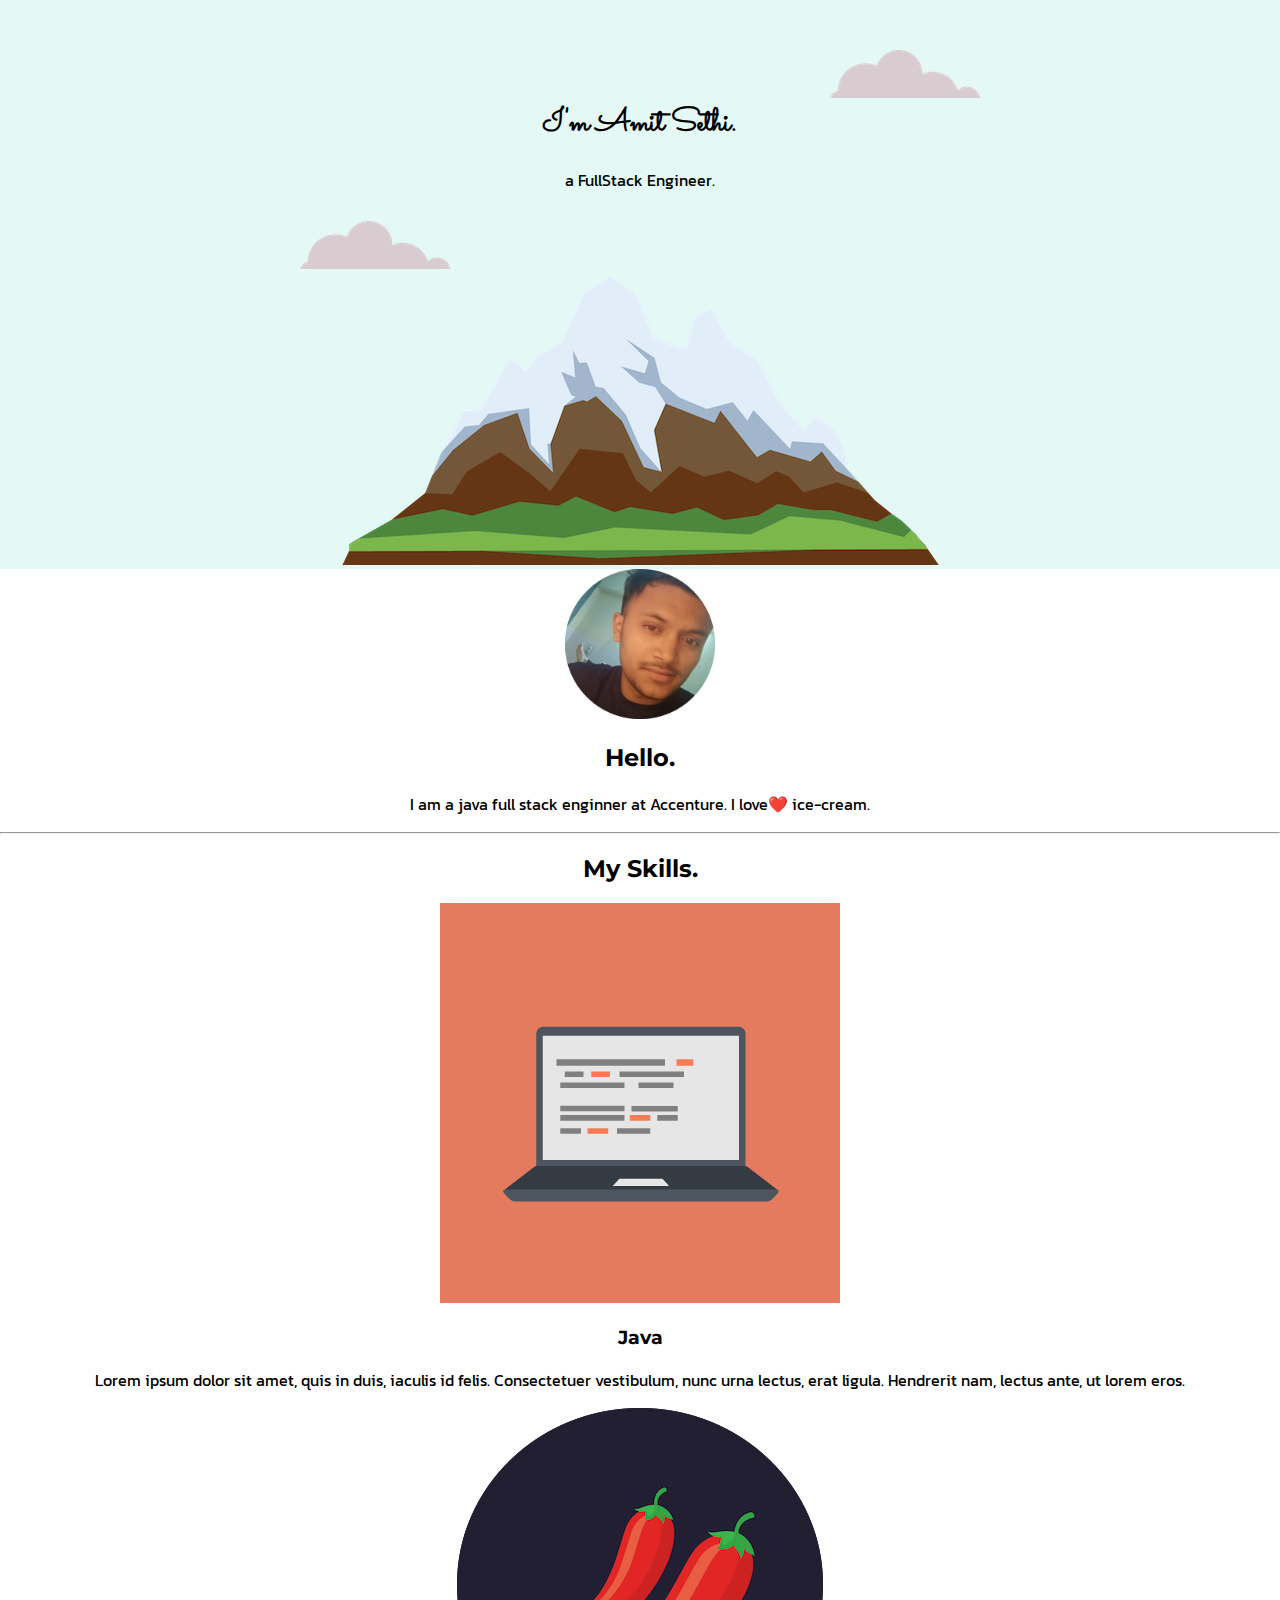
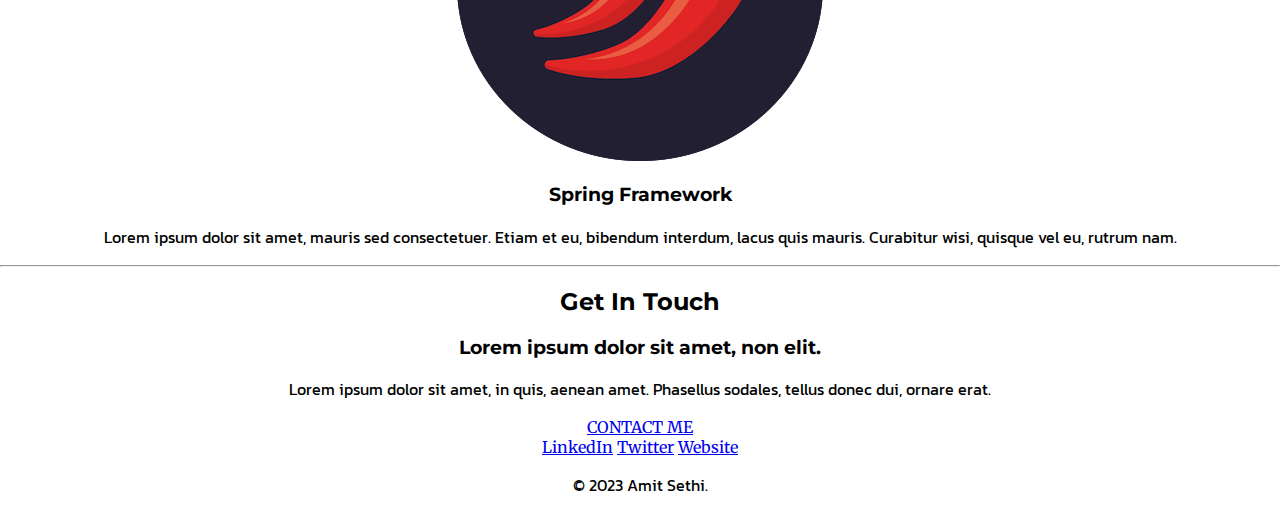
<file: index.html>
<!DOCTYPE html>
<html lang="en">
<head>
    <meta charset="UTF-8">
    <meta http-equiv="X-UA-Compatible" content="IE=edge">
    <meta name="viewport" content="width=device-width, initial-scale=1.0">
    <title>Portfolio Website</title>
    <link rel="stylesheet" href="css/style.css">
    <link rel="icon" href="images/favicon.png">
    
    <link rel="preconnect" href="https://fonts.googleapis.com"><link rel="preconnect" href="https://fonts.gstatic.com" crossorigin><link href="https://fonts.googleapis.com/css2?family=Kanit&family=Merriweather&family=Tiro+Devanagari+Sanskrit&display=swap" rel="stylesheet">
    <link rel="preconnect" href="https://fonts.googleapis.com"><link rel="preconnect" href="https://fonts.gstatic.com" crossorigin><link href="https://fonts.googleapis.com/css2?family=Merriweather&display=swap" rel="stylesheet">
    <link rel="preconnect" href="https://fonts.googleapis.com"><link rel="preconnect" href="https://fonts.gstatic.com" crossorigin><link href="https://fonts.googleapis.com/css2?family=Merriweather&family=Sacramento&display=swap" rel="stylesheet">
    <link rel="preconnect" href="https://fonts.googleapis.com"><link rel="preconnect" href="https://fonts.gstatic.com" crossorigin><link href="https://fonts.googleapis.com/css2?family=Merriweather&family=Montserrat&family=Sacramento&display=swap" rel="stylesheet">



    
</head>
<body>
    <div class="top-container">
        <img class="top-cloud" src="images/cloud.png" alt="cloud">
        <h1>I'm Amit Sethi.</h1>
        <p>a FullStack Engineer.</p>
        <img class="bottom-cloud" src="images/cloud.png" alt="cloud">
        <img src="images/mountain.png" alt="mountain">
    </div>
    <div class="middle-container">
        <div class="profile">
          <img src="images/sethi.png" alt="amit" width="150" height="150">
          <h2>Hello.</h2>
          <p>I am a java full stack enginner at Accenture. I love❤️ ice-cream.</p>
        </div>
        <hr>
        <div class="skills">
          <h2>My Skills.</h2>
          <div class="skill-row">
            <img class="" src="images/computer.png" alt="computer">
            <h3>Java</h3>
            <p>Lorem ipsum dolor sit amet, quis in duis, iaculis id felis. Consectetuer vestibulum, nunc urna lectus, erat ligula. Hendrerit nam, lectus ante, ut lorem eros.</p>
          </div>
          <div class="skill-row">
            <img class="" src="images/chillies.png" alt="chillies">
            <h3>Spring Framework</h3>
            <p>Lorem ipsum dolor sit amet, mauris sed consectetuer. Etiam et eu, bibendum interdum, lacus quis mauris. Curabitur wisi, quisque vel eu, rutrum nam.</p>
          </div>
        </div>
        <hr>
        <div class="contact-me">
          <h2>Get In Touch</h2>
          <h3>Lorem ipsum dolor sit amet, non elit.</h3>
          <p>Lorem ipsum dolor sit amet, in quis, aenean amet. Phasellus sodales, tellus donec dui, ornare erat.</p>
          <a class="btn" href="mailto:amitsethi150@email.com">CONTACT ME</a>
        </div>
      </div>
      
      
      <div class="bottom-container">
        <a class="footer-link" href="https://www.linkedin.com/in/amit-sethi-9778381a0/">LinkedIn</a>
        <a class="footer-link" href="https://twitter.com/">Twitter</a>
        <a class="footer-link" href="https://www.appbrewery.co/">Website</a>
        <p>© 2023 Amit Sethi.</p>
      </div>
      
   

</body>
</html>
</file>
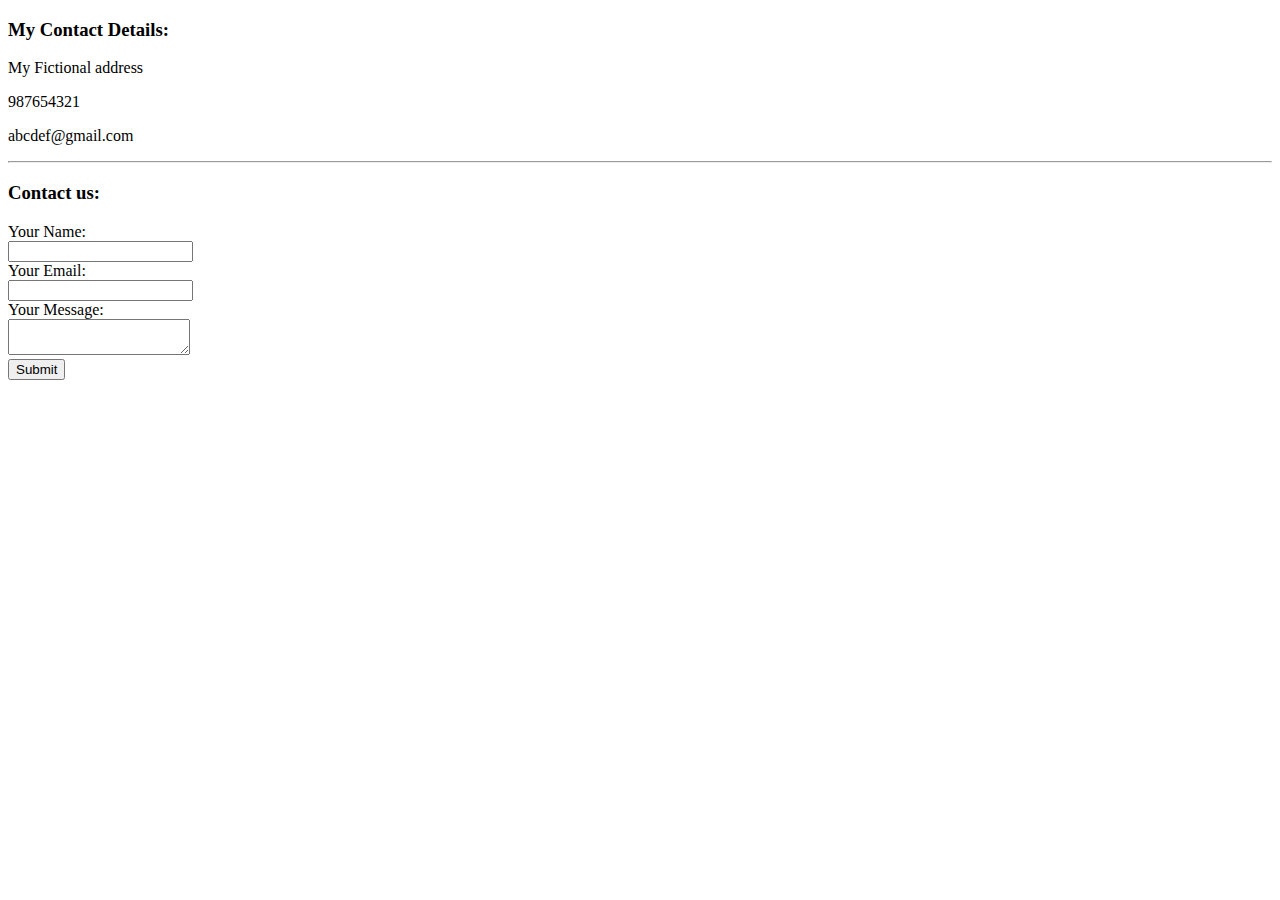
<file: contact.html>
<!DOCTYPE html>
<html lang="en">
<head>
    <meta charset="UTF-8">
    <meta http-equiv="X-UA-Compatible" content="IE=edge">
    <meta name="viewport" content="width=device-width, initial-scale=1.0">
    <title>Contact</title>
</head>
<body>
  <h3>My Contact Details:</h3>
  <p>My Fictional address</p>
  <p>987654321</p>
  <p>abcdef@gmail.com</p>
  <hr>
  <h3>Contact us:</h3>
  <form action="mailto:amitsethi0079@gmail.com" method="post" enctype="text/plain">
    <label>Your Name:</label><br>
    <input type="text" name="yourName" value=""><br>
    <label>Your Email:</label><br>
    <input type="email" name="yourEmail" value=""><br>
    <label>Your Message:</label><br>
   <textarea name="textMessage" row="10" cols="20"></textarea><br>
   <input type="submit" name="">
  </form>
</body>
</html>
</file>
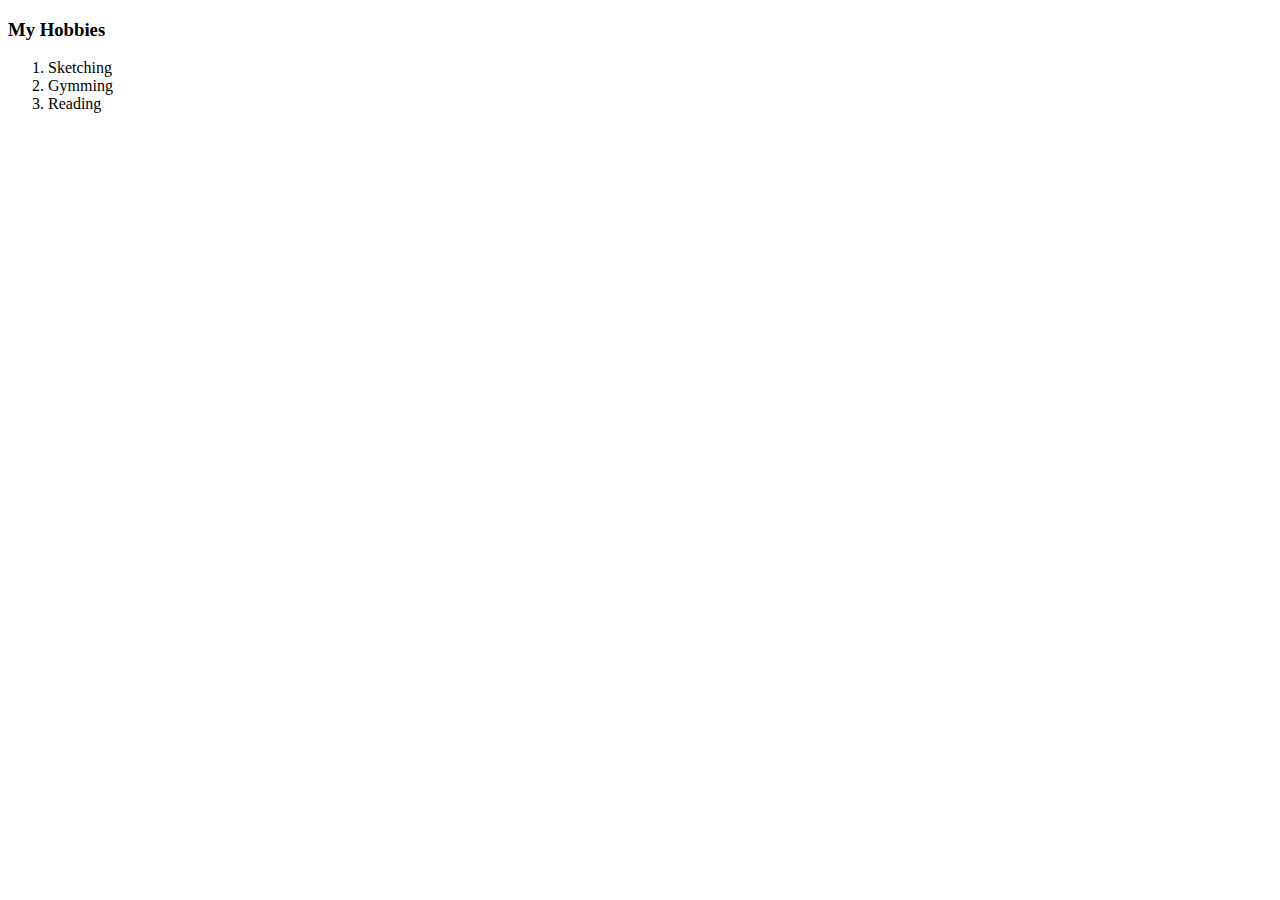
<file: hobbies.html>
<!DOCTYPE html>
<html lang="en">
<head>
    <meta charset="UTF-8">
    <meta http-equiv="X-UA-Compatible" content="IE=edge">
    <meta name="viewport" content="width=device-width, initial-scale=1.0">
    <title>Hobbies</title>
</head>
<body>
    <h3>My Hobbies</h3>
    <ol>
    <li>Sketching </li>
    <li>Gymming </li>
    <li>Reading</li>
    </ol> 
</body>
</html>
</file>
<file: css/style.css>
body{
    margin: 0;
    text-align: center;
    font-family: 'Merriweather', serif;
}
p{
    font-family: 'Kanit', sans-serif;
}
h1{
    margin-top: 0;
    font-family: 'Sacramento';
}
h2{
    font-family: 'Montserrat';
}
h3{
    font-family: 'Montserrat';
}
.top-container{
    background-color: #E4F9F5;
    position: relative;
    padding-top: 100px;
}
.middle-container{
   
}
.bottom-container{
   
}
.top-cloud{
    position: absolute;
    right:300px;
    top:50px;
}
.bottom-cloud{
    position: absolute;
    left:300px;
    bottom: 300px;
}
</file>
